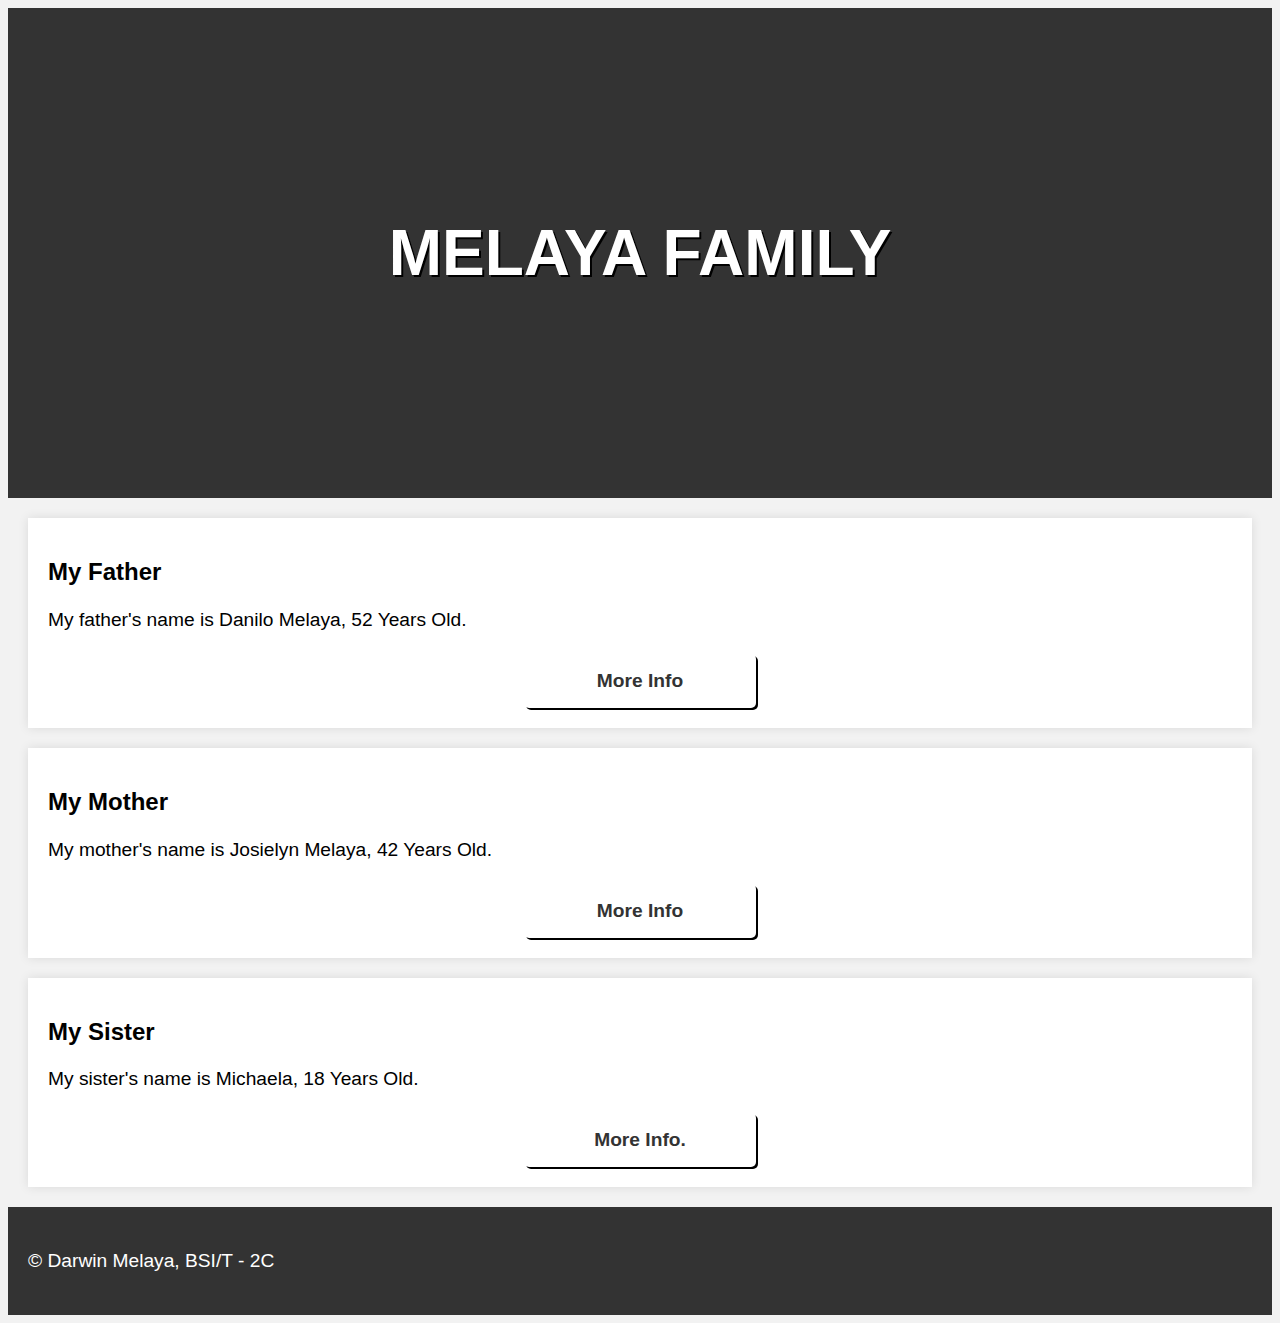
<file: index.html>
<!DOCTYPE html>
<html>
<head>
  <meta charset="UTF-8">
  <title>My Family</title>
  <link rel="stylesheet" href="style.css">
</head>
<body class="index">
  <header>
    <h1>MELAYA FAMILY</h1>
  </header>
  <main>
    <section>
      <h2>My Father</h2>
      <p>My father's name is Danilo Melaya, 52 Years Old. </p>
      <a href="father.html" class="button">More Info</a>
    </section>
    <section>
      <h2>My Mother</h2>
      <p>My mother's name is Josielyn Melaya, 42 Years Old.</p>
      <a href="mother.html" class="button">More Info</a>
    </section>
    <section>
      <h2>My Sister</h2>
      <p>My sister's name is Michaela, 18 Years Old. </p>
      <a href="sister.html" class="button">More Info.</a>
    </section>
  </main>
  <footer>
    <p>&copy; Darwin Melaya, BSI/T - 2C</p>
  </footer>
</body>
</html>
</file>
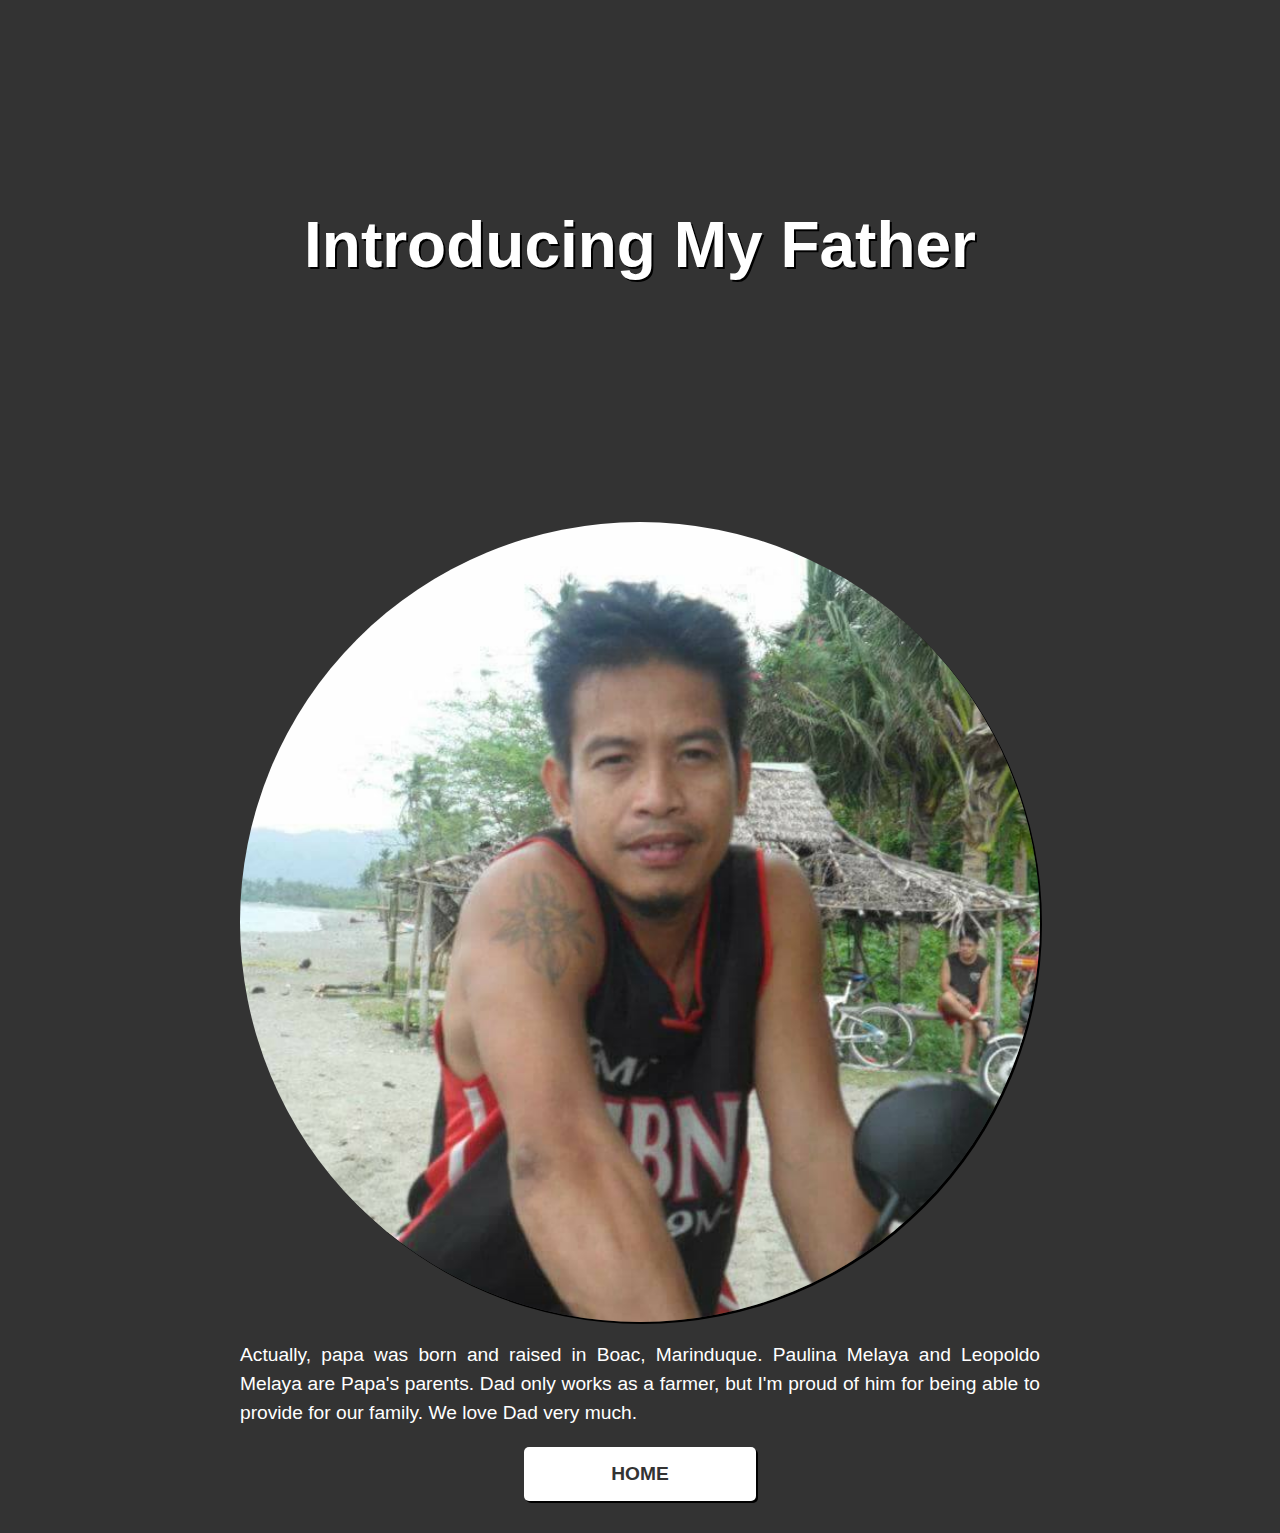
<file: father.html>
<!DOCTYPE html>
<html>
<head>
	<meta name="viewport" content="width=device-width, initial-scale=1.0">
	<title>Introducing My Father</title>
	<link rel="stylesheet" type="text/css" href="style.css">
</head>
<body class="father">
	<header>
		<h1>Introducing My Father</h1>
	</header>
	<div class="container">
		<img src="photo/papa.jpg" alt="Your Father's Photo" class="father-photo">
		<p>Actually, papa was born and raised in Boac, Marinduque. Paulina Melaya and Leopoldo Melaya are Papa's parents. Dad only works as a farmer, but I'm proud of him for being able to provide for our family. We love Dad very much.</p>
		<a href="index.html" class="button">HOME</a>
	</div>
</body>
</html>
</file>
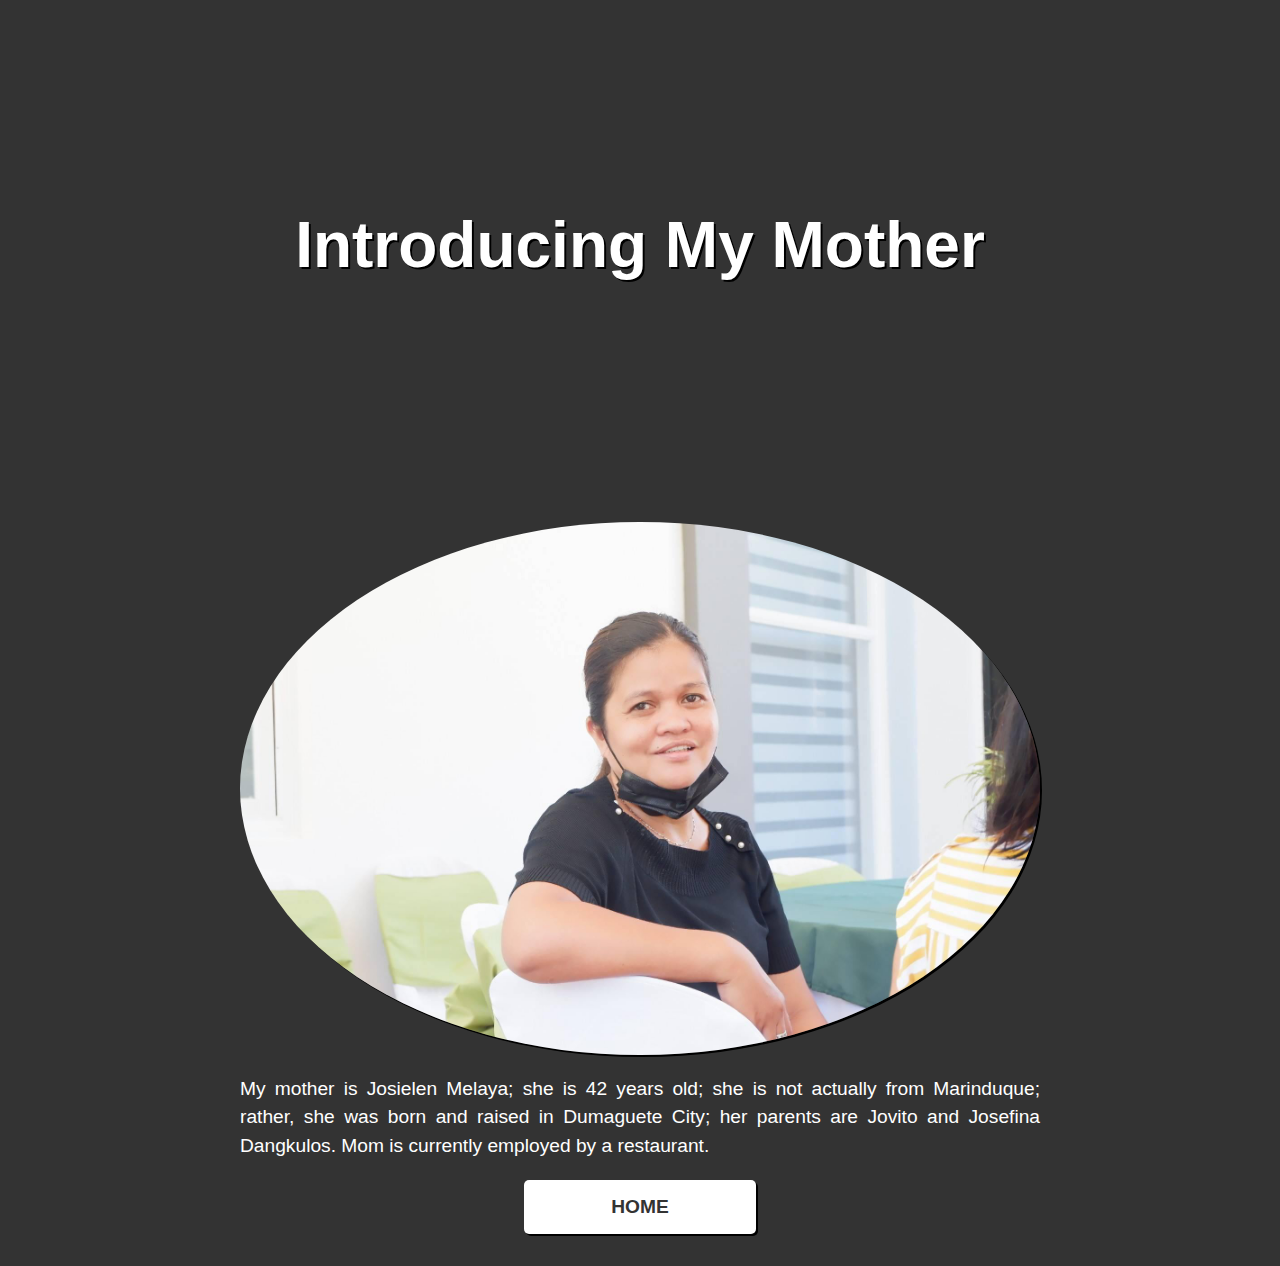
<file: mother.html>
<!DOCTYPE html>
<html>
<head>
	<meta name="viewport" content="width=device-width, initial-scale=1.0">
	<title>Introducing My Father</title>
	<link rel="stylesheet" type="text/css" href="style.css">
</head>
<body class="father">
	<header>
		<h1>Introducing My Mother</h1>
	</header>
	<div class="container">
		<img src="photo/mama.jpg" alt="Your Father's Photo" class="father-photo">
		<p>My mother is Josielen Melaya; she is 42 years old; she is not actually from Marinduque; rather, she was born and raised in Dumaguete City; her parents are Jovito and Josefina Dangkulos. Mom is currently employed by a restaurant.</p>
		<a href="index.html" class="button">HOME</a>
	</div>
</body>
</html>
</file>
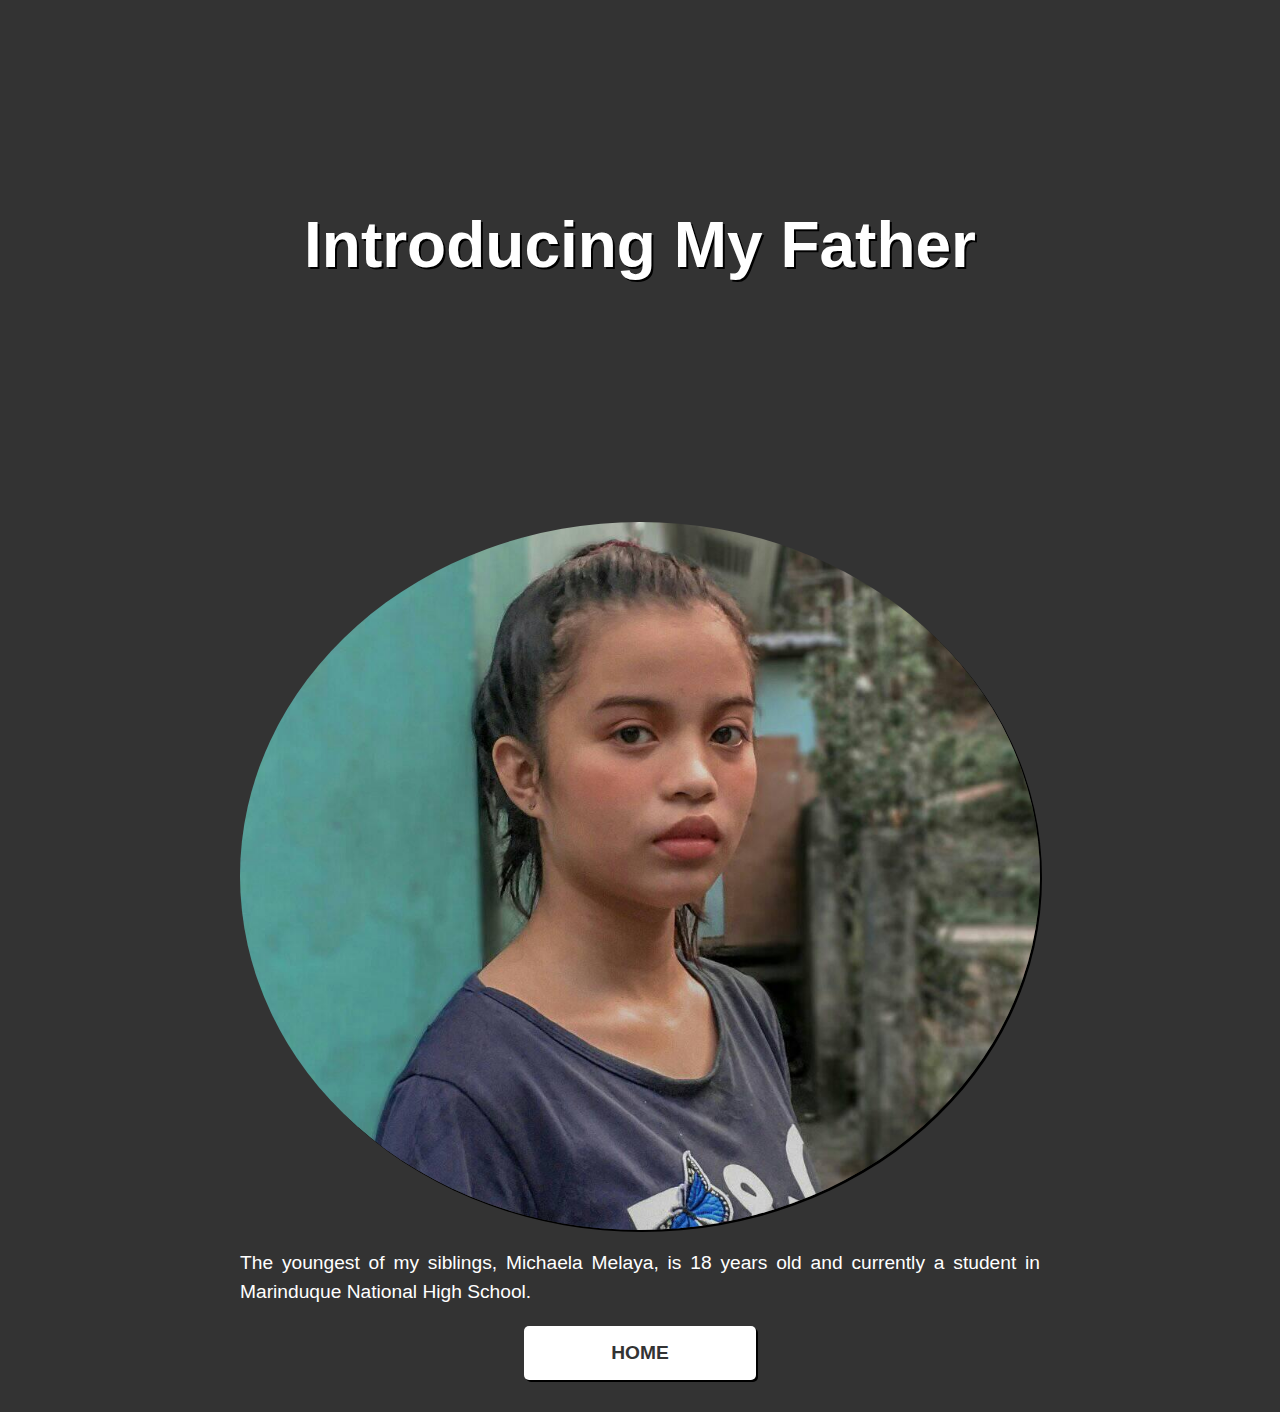
<file: sister.html>
<!DOCTYPE html>
<html>
<head>
	<meta name="viewport" content="width=device-width, initial-scale=1.0">
	<title>Introducing My Father</title>
	<link rel="stylesheet" type="text/css" href="style.css">
</head>
<body class="father">
	<header>
		<h1>Introducing My Father</h1>
	</header>
	<div class="container">
		<img src="photo/kapatid.jpg" alt="Your Father's Photo" class="father-photo">
		<p>The youngest of my siblings, Michaela Melaya, is 18 years old and currently a student in Marinduque National High School.</p>
		<a href="index.html" class="button">HOME</a>
	</div>
</body>
</html>
</file>
<file: style.css>
/* Body styles */
body.index {
  font-family: Arial, sans-serif;
  background-color: #f2f2f2;
}

/* Header styles */
header {
  background-color: #333;
  color: white;
  padding: 20px;
  text-align: center;
}

h1 {
  margin: 0;
}

/* Section styles */
section {
  margin: 20px;
  padding: 20px;
  background-color: white;
  box-shadow: 0 0 10px rgba(0,0,0,0.1);
}

/* Button styles */
.button {
  display: inline-block;
  background-color: #333;
  color: white;
  padding: 10px 20px;
  border-radius: 5px;
  text-decoration: none;
  margin-top: 10px;
  font-size: 1.2em;
  cursor: pointer;
}

.button:hover {
  background-color: #555;
}

/* Footer styles */
footer {
  background-color: #333;
  color: white;
  padding: 20px;
  text-align: center;
}

/* FATHER styles */
body.father {
  margin: 0;
  padding: 0;
  font-family: Arial, sans-serif;
  background-color: #333;
  color: #fff;
}

header {
  background-size: cover;
  background-position: center;
  height: 50vh;
  display: flex;
  align-items: center;
  justify-content: center;
}

h1 {
  font-size: 4rem;
  text-align: center;
  text-shadow: 2px 2px #000;
}

.container {
  max-width: 800px;
  margin: 0 auto;
  padding: 2rem;
}

p {
  font-size: 1.2rem;
  line-height: 1.5;
  text-align: justify;
}

@media (max-width: 768px) {
  h1 {
    font-size: 3rem;
  }
  p {
    font-size: 1rem;
  }
}

.button {
  display: block;
  margin: 0 auto;
  padding: 1rem;
  background-color: #fff;
  color: #333;
  text-align: center;
  text-decoration: none;
  border-radius: 5px;
  font-size: 1.2rem;
  font-weight: bold;
  box-shadow: 2px 2px #000;
  max-width: 200px;
  transition: all 0.2s ease-in-out;
}

.button:hover {
  background-color: #333;
  color: #fff;
  box-shadow: 4px 4px #000;
  transform: translateY(-2px);
}

.father-photo {
	display: block;
  margin: 0 auto;
  max-width: 100%;
  height: auto;
  border-radius: 50%;
  box-shadow: 2px 2px #000;
  width: 100%;
}

@media screen and (max-width: 768px) {
	.father-photo {
		max-width: 50%;
	}
}

@media screen and (max-width: 480px) {
	.father-photo {
		max-width: 80%;
	}
}
</file>
